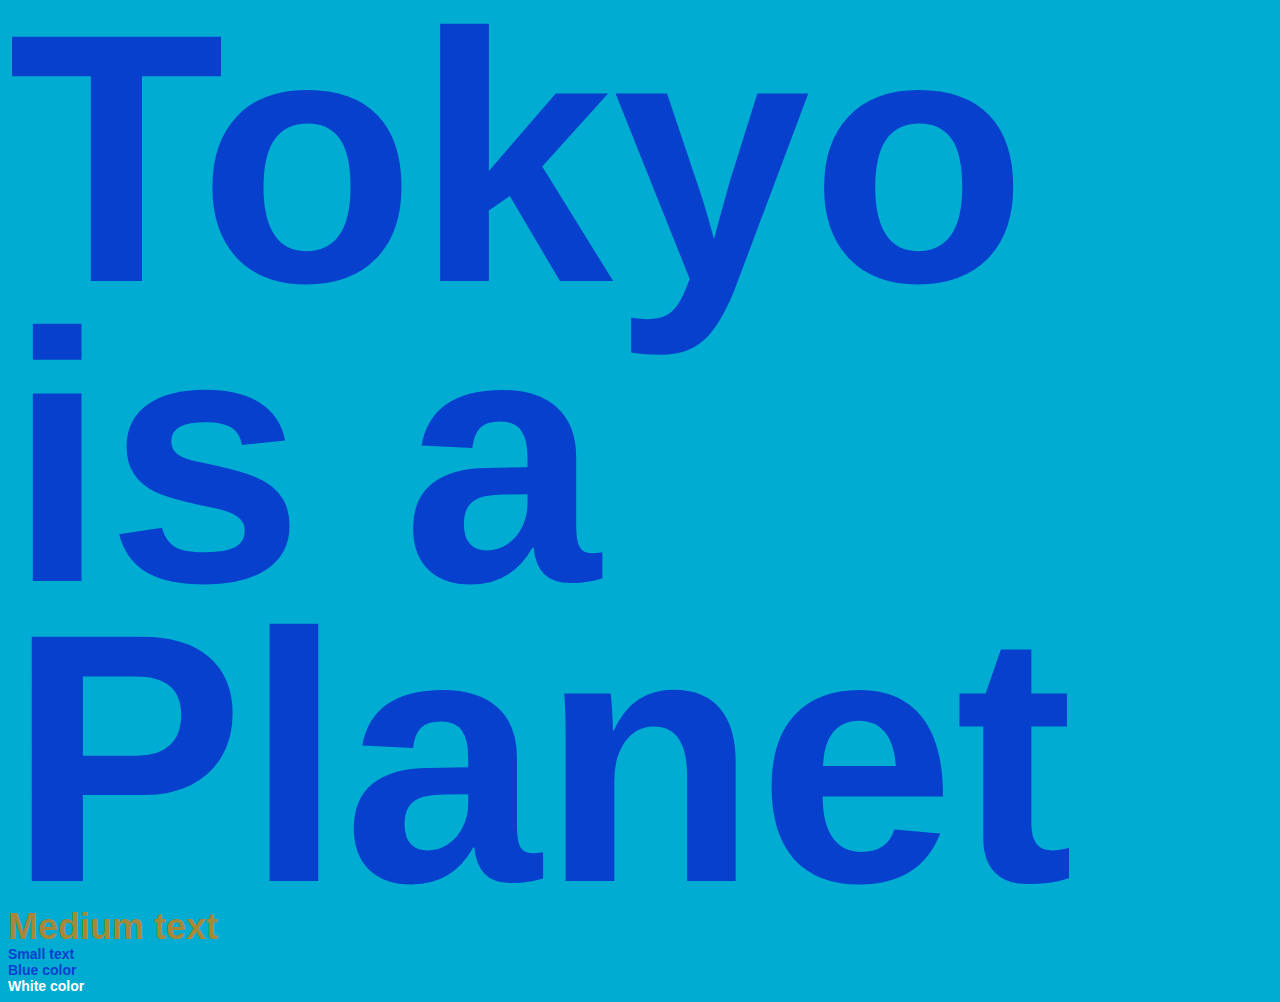
<file: index.html>
<!DOCTYPE html>
<html lang="en">
<head>
    <meta charset="UTF-8">
    <meta name="viewport" content="width=device-width, initial-scale=1.0">
    <title>Uriah Gray's Homepage</title>
    <link rel="stylesheet" href="style.css">
</head>
<body>
   
    <div class="largetext">Tokyo is a Planet</div>
    <div class="mediumtext textgold">Medium text</div>
    <div class="smalltext">Small text</div>
    <div class="textblue">Blue color</div>
    <div class="textwhite">White color</div>
    
</body>
</html>
</file>
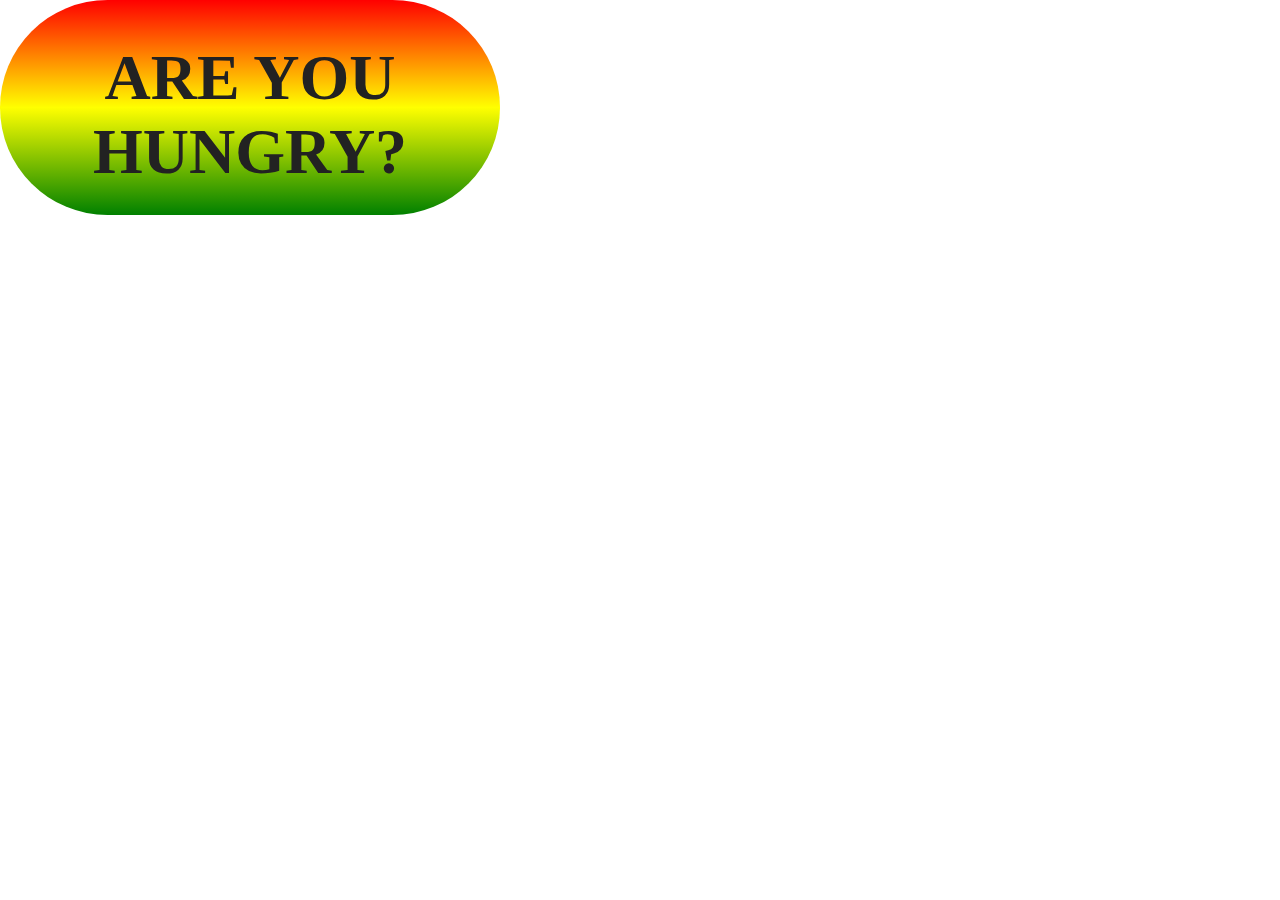
<file: aframe/index.html>
<html>
  <head>
    <meta charset="utf-8">
    <meta name="viewport" content="initial-scale=1.0,user-scalable=no,maximum-scale=1,width=device-width">
    <title>A-Frame HTML Shader - Basic</title>
    <script src="https://aframe.io/releases/0.5.0/aframe.min.js"></script>
    <script src="js/aframe-html-shader.min.js"></script>
    <style>
      #planeHTML {
        z-index: -1;
      }
    </style>
  </head>
  <body>
    <a-scene>
     
      <a-plane material="shader: html; target: #planeHTML; ratio: height; transparent: true; side: double" position="0 2 -6"></a-plane>
      <a-marker-camera preset='hiro'></a-marker-camera>
  
    </a-scene>

    <!-- HTML to render as a material. -->
    <div style="width: 100%; height: 100%; position: fixed; left: 0; top: 0; z-index: -1; overflow: hidden">
      <div id="planeHTML" style="background: linear-gradient(red, yellow, green); width: 500px; height: 200px; font-size: 64px; padding-top: 15px; color: #222; font-weight: 600; display: flex; align-items: center; text-align: center; border-radius: 200px">
        <p style="border: 1px #FFF">ARE YOU HUNGRY?</p>
      </div>
    </div>
  </body>
</html>
</file>
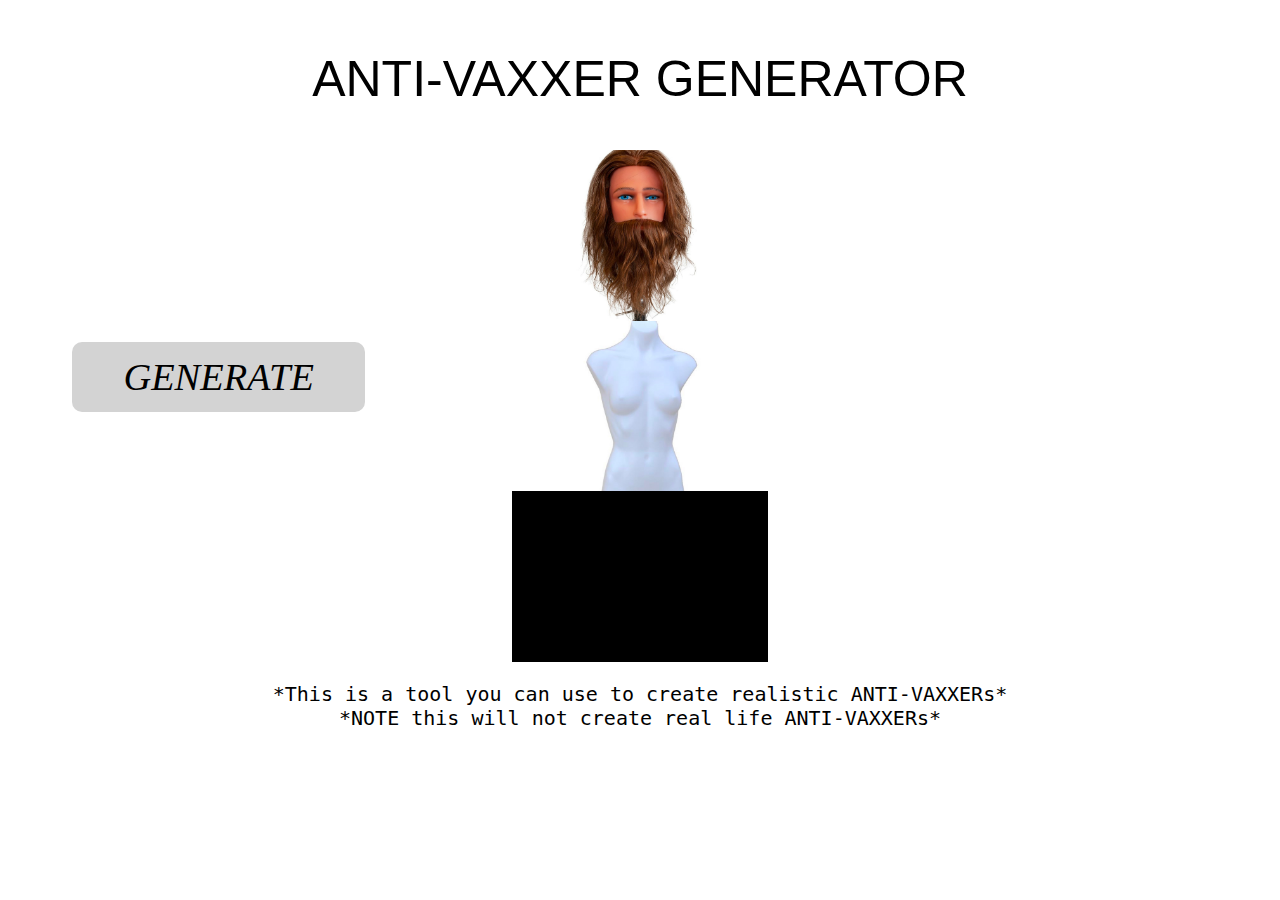
<file: ANTI-VAXXER GENERATOR/index.html>
<html>
    <head>
        <title>AVG </title>
       <link rel="stylesheet" href="style.css">
       <script src="jquery-3.6.0.js"></script>
       <script src="main.js"></script>
    </head>

    <body>
        <div class="col w1-1 header">
                ANTI-VAXXER GENERATOR
        </div> 

        <div class="sections">

            <div class="interactive w1-3">
                <div class="button">
                    GENERATE
                </div>
            </div>

            <div class="interactive w1-3">
                <div class="poster">
                    <div class="container">
                       <div class="col w1-1 update head">
                       </div>
                       <div class="col w1-1 update torso">
                       </div>
                       <div class="col w1-1 update legs">
                       </div>
                   </div>
                </div> 
            </div>

            <div class="interactive w1-3"></div>

        </div>

    <div class="sub">
        *This is a tool you can use to create realistic ANTI-VAXXERs* <br>
        *NOTE this will not create real life ANTI-VAXXERs*
    </div> 
    
    </body>
</html>
</file>
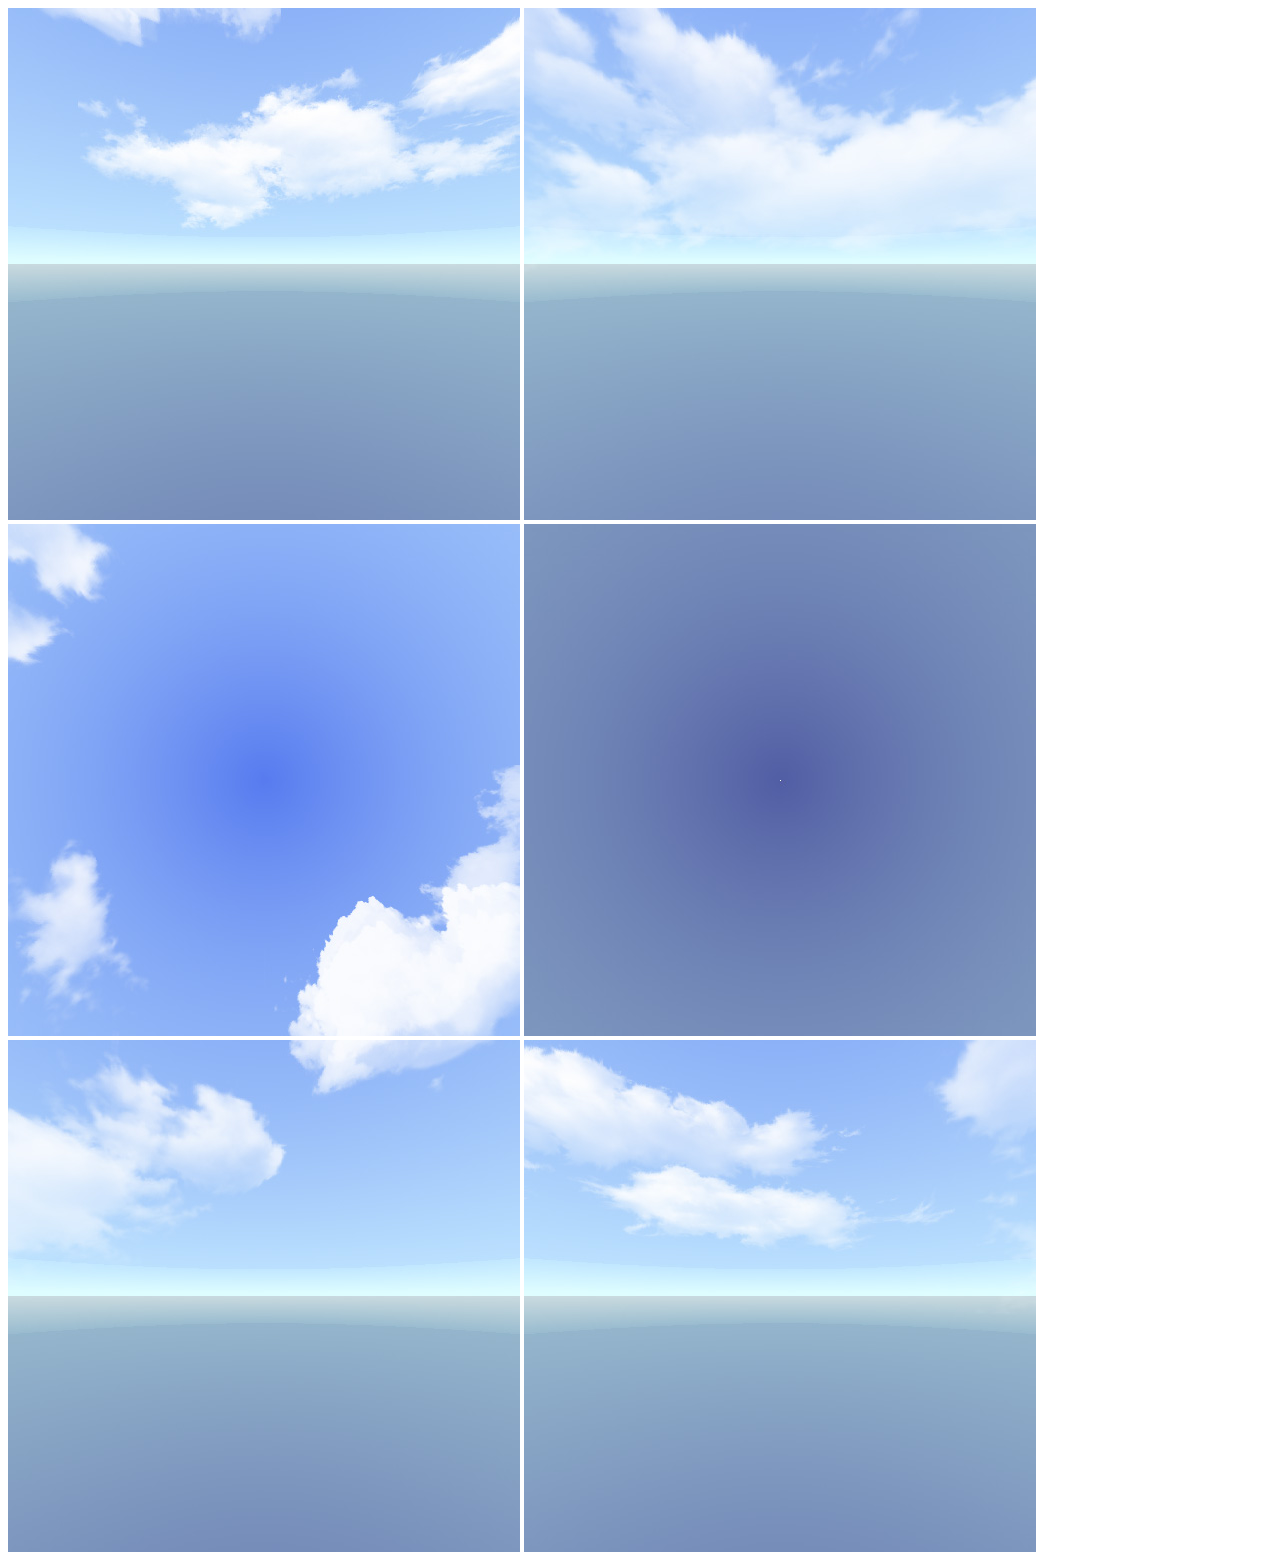
<file: ar-template-3single-markers/index.html>
<!DOCTYPE html>
<html>
  <script src="https://aframe.io/releases/1.0.4/aframe.min.js"></script>
  <script src="aframe-ar.js"></script>
  <body>
    <a-scene embedded arjs environment="#env" vr-mode-ui="enabled: false">
      <a-assets>
        <a-cubemap id="env">
          <img src="Daylight-Box_Right.jpg">
          <img src="Daylight-Box_Left.jpg">
          <img src="Daylight-Box_Top.jpg">
          <img src="Daylight-Box_Bottom.jpg">
          <img src="Daylight-Box_Front.jpg">
          <img src="Daylight-Box_Back.jpg">
        </a-cubemap>
      </a-assets>

      <a-light type="ambient" color="#888"></a-light>
      <a-light type="point" intensity="0.3" position="2 4 4"></a-light>

      <!-- DONT EDIT ABOVE
                o   o
                 )-(
                (O O)
                 \=/
                .-"-.
               //\ /\\
             _// / \ \\_
            =./ {,-.} \.=
                || ||
                || ||    
              __|| ||__  
             `---" "---'   
           EDIT FROM HERE ON          
      -->

      <!-- This is the marker, inside the <marker> 
           the objects that will appear at that position -->

      <!-- You can create your own markers here. ONLY USE JPEGS not PNG!
      https://jeromeetienne.github.io/AR.js/three.js/examples/marker-training/examples/generator.html
     -->

     <!-- !!! MARKER 1 !!! -->

      <a-marker type='pattern' url='pattern-marker4562.patt' smooth="true">

        <!-- This is the object <a-object> 
          Edit size, position, texture and animation here -->

        <a-sphere
        radius="0.8"
        position= "0 0.5 0"
        src="sky.jpeg"
        env-map="#env"
        metalness="0.9"
        roughness="0.1"                  
        animation="
         property: rotation; 
         from: 0 0 0; 
         to: 0 360 0; 
         easing: linear; 
         dur: 10000; 
         loop:true"
          >                  
        </a-sphere>


      </a-marker>
      
      <!-- !!! MARKER 2 !!! -->

      <a-marker type='pattern' url='pattern-marker-circle.patt' smooth="true">

        <!-- This is the object <a-object> 
          Edit size, position, texture and animation here -->

        <a-box 
        width="2.1"
        height="3.45"
        depth="0.3"
        position="0 0.5 0" 
        rotation="0 45 0"               
        src="sky.jpeg"
        transparent="true"
        alphaTest= "0.5"
        env-map="#env"
        metalness="1.0"
        roughness="0.0"                  
        animation="
        property: rotation; 
        from: 0 45 0; 
        to: 0 360 0; 
        easing: linear; 
        dur: 1000; 
        loop:true"               
        >                 
        </a-box>


      </a-marker>   
         
      <!-- !!! MARKER 3 !!! -->           

      <a-marker type='pattern' url='pattern-marker7543.patt' smooth="true">

      <!-- This is the object <a-object> 
        Edit size, position, texture and animation here -->

        <a-box 
        width="2.1"
        height="3.45"
        depth="0.3"
        position="0 0.5 0" 
        rotation="0 45 0"               
        src="sky.jpeg"
        transparent="true"
        alphaTest= "0.5"
        env-map="#env"
        metalness="1.0"
        roughness="0.0"                  
        animation="
        property: rotation; 
        from: 0 45 0; 
        to: 0 360 0; 
        easing: linear; 
        dur: 1000; 
        loop:true"               
        >                 
        </a-box>

      </a-marker>       

     


      <a-entity camera></a-entity>
    </a-scene>

  </body>
</html>
</file>
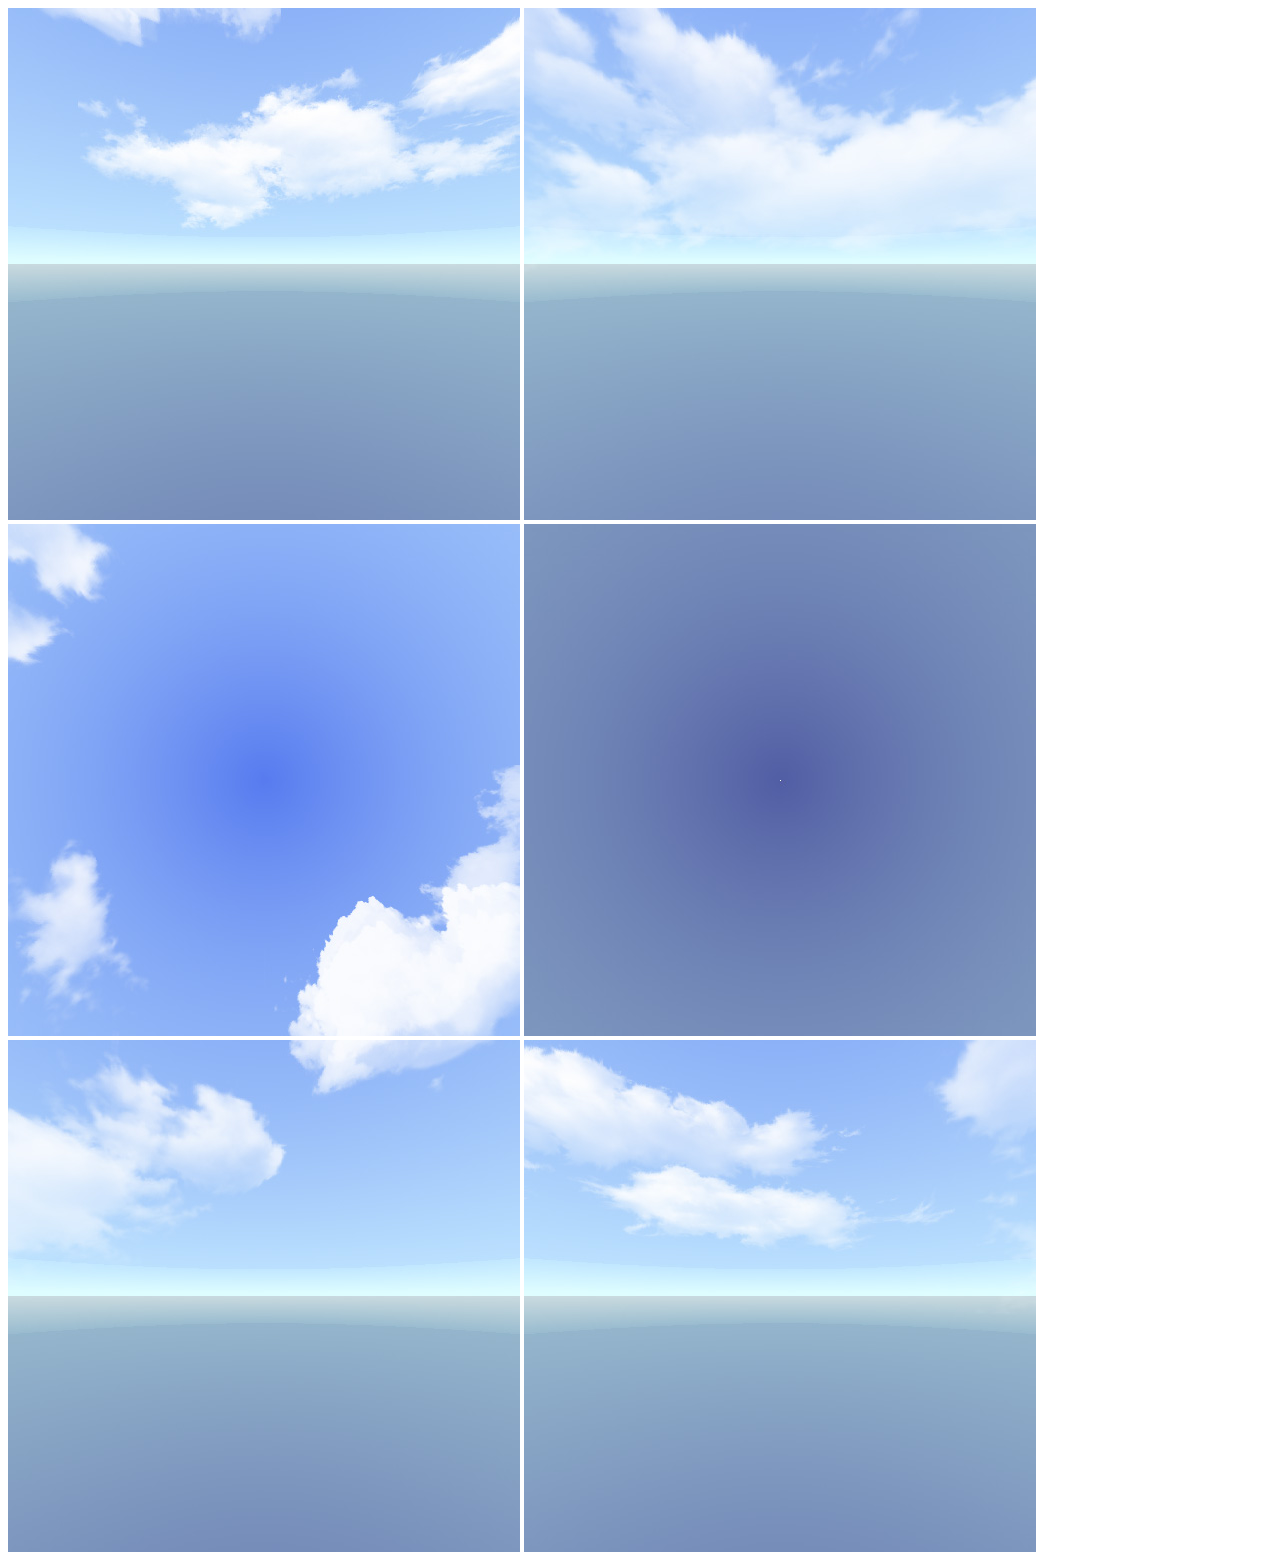
<file: ar-template-multi-planes/index.html>
<!DOCTYPE html>
<html>
  <script src="https://aframe.io/releases/1.0.4/aframe.min.js"></script>
  <script src="aframe-ar.js"></script>
  <body>
    <a-scene embedded arjs environment="#env" vr-mode-ui="enabled: false">
      <a-assets>
        <a-cubemap id="env">
          <img src="Daylight-Box_Right.jpg">
          <img src="Daylight-Box_Left.jpg">
          <img src="Daylight-Box_Top.jpg">
          <img src="Daylight-Box_Bottom.jpg">
          <img src="Daylight-Box_Front.jpg">
          <img src="Daylight-Box_Back.jpg">
        </a-cubemap>
      </a-assets>

      <a-light type="ambient" color="#888"></a-light>
      <a-light type="point" intensity="0.3" position="2 4 4"></a-light>

      <!-- DONT EDIT ABOVE
                o   o
                 )-(
                (O O)
                 \=/
                .-"-.
               //\ /\\
             _// / \ \\_
            =./ {,-.} \.=
                || ||
                || ||    
              __|| ||__  
             `---" "---'   
           EDIT FROM HERE ON          
      -->

      <!-- This is the marker, inside the <marker> 
           the objects that will appear at that position -->

      <!-- You can create your own markers here. ONLY USE JPEGS not PNG!
      https://jeromeetienne.github.io/AR.js/three.js/examples/marker-training/examples/generator.html
     -->

     <!-- !!! Only 1 Marker but lots of assets inside it !!! -->

      <a-marker type='pattern' url='pattern-marker4562.patt' smooth="true">

        <!-- This is the object <a-object> 
          Edit size, position, texture and animation here -->

        <a-box
        width="3"
        height="1.5"
        depth="0.2"
        position="2 0.2 0" 
        rotation="65 10 0"               
        src="sky.png"
        transparent="true"
        alphaTest= "0.5"            
        env-map="#env"
        metalness="1.0"
        roughness="0.0"          
        >
        </a-box>

        <a-box
        width="1.5"
        height="3"
        depth="0.2"
        position="-2 0.2 0" 
        rotation="65 10 0"               
        src="sky.png"
        transparent="true"
        alphaTest= "0.5"            
        env-map="#env"
        metalness="1.0"
        roughness="0.0"          
        >
        </a-box>

        <a-box
        width="3"
        height="1.5"
        depth="2"
        position="1.5 0.2 0" 
        rotation="65 10 0"               
        src="sky.png"
        transparent="true"
        alphaTest= "0.5"            
        env-map="#env"
        metalness="1.0"
        roughness="0.0"          
        >
        </a-box>        


        <a-sphere
        radius="1.2"
        position= "2 0 2"
        src="sky.png"
        env-map="#env"
        metalness="0.9"
        roughness="0.1"                  
        animation="
        property: rotation; 
        from: 0 0 0; 
        to: 0 360 0; 
        easing: linear; 
        dur: 10000; 
        loop:true"
        >                  
        </a-sphere>        

        <!-- !!! Do not remove Marker 1 !!! -->
      </a-marker>    

     


      <a-entity camera></a-entity>
    </a-scene>

  </body>
</html>
</file>
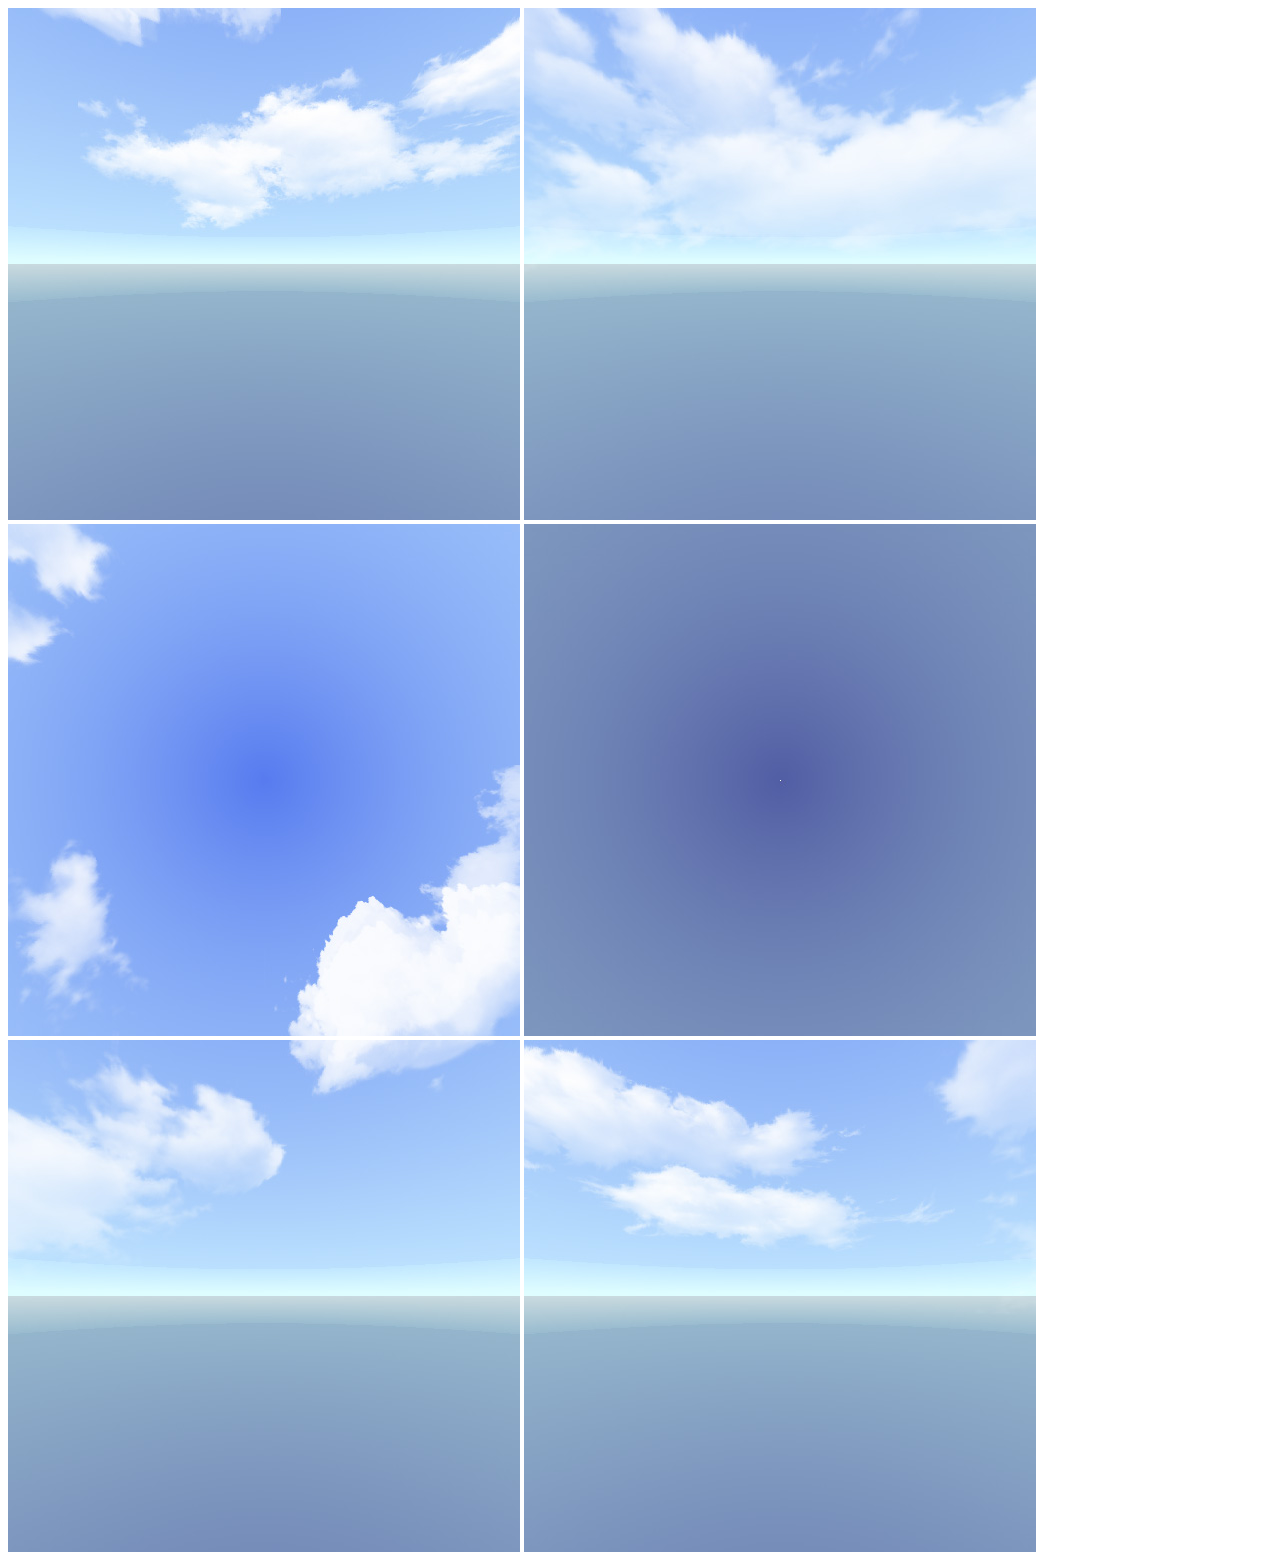
<file: ar-template-multi/index.html>
<!DOCTYPE html>
<html>
  <script src="https://aframe.io/releases/1.0.4/aframe.min.js"></script>
  <script src="aframe-ar.js"></script>
  <body>
    <a-scene embedded arjs environment="#env" vr-mode-ui="enabled: false">
      <a-assets>
        <a-cubemap id="env">
          <img src="Daylight-Box_Right.jpg">
          <img src="Daylight-Box_Left.jpg">
          <img src="Daylight-Box_Top.jpg">
          <img src="Daylight-Box_Bottom.jpg">
          <img src="Daylight-Box_Front.jpg">
          <img src="Daylight-Box_Back.jpg">
        </a-cubemap>
      </a-assets>

      <a-light type="ambient" color="#888"></a-light>
      <a-light type="point" intensity="0.3" position="2 4 4"></a-light>

      <!-- DONT EDIT ABOVE
                o   o
                 )-(
                (O O)
                 \=/
                .-"-.
               //\ /\\
             _// / \ \\_
            =./ {,-.} \.=
                || ||
                || ||    
              __|| ||__  
             `---" "---'   
           EDIT FROM HERE ON          
      -->

      <!-- This is the marker, inside the <marker> 
           the objects that will appear at that position -->

      <!-- You can create your own markers here. ONLY USE JPEGS not PNG!
      https://jeromeetienne.github.io/AR.js/three.js/examples/marker-training/examples/generator.html
     -->

     <!-- !!! Only 1 Marker but lots of assets inside it !!! -->

      <a-marker type='pattern' url='pattern-marker4562.patt' smooth="true">

        <!-- This is the object <a-object> 
          Edit size, position, texture and animation here -->

        <a-box 
        width="2.1"
        height="3.45"
        depth="0.1"
        position="0 0 0" 
        rotation="0 45 0"               
        src="sky.png"
        transparent="true"
        alphaTest= "0.5"
        env-map="#env"
        metalness="1.0"
        roughness="0.0"                  
        animation="
        property: rotation; 
        from: 0 0 0; 
        to: 0 360 0; 
        easing: linear; 
        dur: 10000; 
        loop:true"               
        >                 
        </a-box>

        <a-box 
        width="2.1"
        height="3.45"
        depth="0.1"
        position="2 0 -4" 
        rotation="0 45 0"               
        src="sky.png"
        transparent="true"
        alphaTest= "0.5"
        env-map="#env"
        metalness="1.0"
        roughness="0.0"                  
        animation="
        property: rotation; 
        from: 0 0 0; 
        to: 0 360 0; 
        easing: linear; 
        dur: 5000; 
        loop:true"               
        >                 
        </a-box>

        <a-box 
        width="2.1"
        height="3.45"
        depth="0.1"
        position="-2 0 2" 
        rotation="0 45 0"               
        src="sky.png"
        transparent="true"
        alphaTest= "0.5"
        env-map="#env"
        metalness="1.0"
        roughness="0.0"                  
        animation="
        property: rotation; 
        from: 0 0 0; 
        to: 0 360 0; 
        easing: linear; 
        dur: 5000; 
        loop:true"               
        >                 
        </a-box>

        <a-sphere
        radius="1.2"
        position= "2 0 2"
        src="sky.png"
        env-map="#env"
        metalness="0.9"
        roughness="0.1"                  
        animation="
        property: rotation; 
        from: 0 0 0; 
        to: 0 360 0; 
        easing: linear; 
        dur: 10000; 
        loop:true"
        >                  
        </a-sphere>        

        <!-- !!! Do not remove Marker 1 !!! -->
      </a-marker>    

     


      <a-entity camera></a-entity>
    </a-scene>

  </body>
</html>
</file>
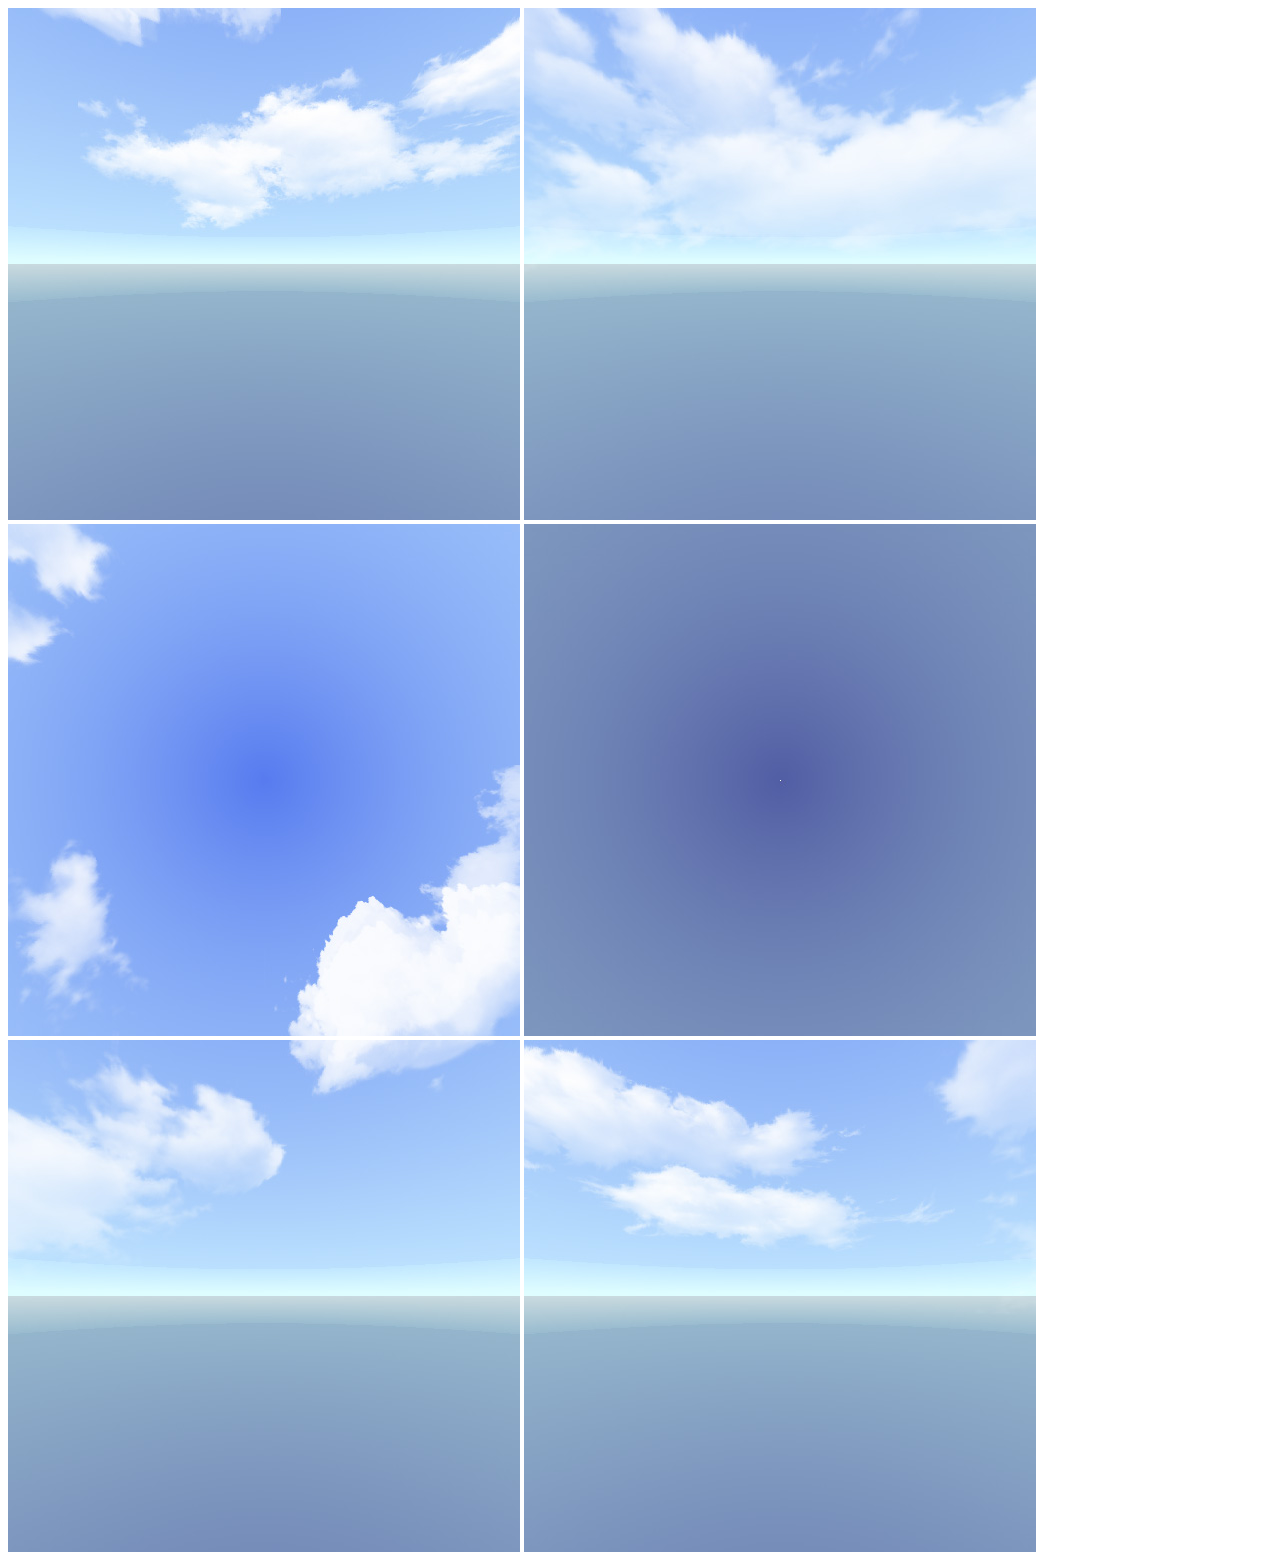
<file: ar-template-single-plane/index.html>
<!DOCTYPE html>
<html>
  <script src="https://aframe.io/releases/1.0.4/aframe.min.js"></script>
  <script src="aframe-ar.js"></script>
  <body>
    <a-scene embedded arjs environment="#env" vr-mode-ui="enabled: false">
      <a-assets>
        <a-cubemap id="env">
          <img src="Daylight-Box_Right.jpg">
          <img src="Daylight-Box_Left.jpg">
          <img src="Daylight-Box_Top.jpg">
          <img src="Daylight-Box_Bottom.jpg">
          <img src="Daylight-Box_Front.jpg">
          <img src="Daylight-Box_Back.jpg">
        </a-cubemap>
      </a-assets>

      <a-light type="ambient" color="#888"></a-light>
      <a-light type="point" intensity="0.3" position="2 4 4"></a-light>

      <!-- DONT EDIT ABOVE
                o   o
                 )-(
                (O O)
                 \=/
                .-"-.
               //\ /\\
             _// / \ \\_
            =./ {,-.} \.=
                || ||
                || ||    
              __|| ||__  
             `---" "---'   
           EDIT FROM HERE ON          
      -->

      <!-- This is the marker, inside the <marker> 
           the objects that will appear at that position -->

      <!-- You can create your own markers here. ONLY USE JPEGS not PNG!
      https://jeromeetienne.github.io/AR.js/three.js/examples/marker-training/examples/generator.html
     -->

     <!-- !!! Only 1 Marker but lots of assets inside it !!! -->

      <a-marker type='pattern' url='pattern-marker4562.patt' smooth="true">

        <!-- This is the object <a-object> 
          Edit size, position, texture and animation here -->

          <a-marker type='pattern' url='pattern-marker4562.patt' smooth="true">

            <a-box
            width="7"
            height="5.5"
            depth="0.4"
            position="0 0.2 0" 
            rotation="65 10 0"               
            src="numbers.png"
            transparent="true"
            alphaTest= "0.5"            
            env-map="#env"
            metalness="1.0"
            roughness="0.0"          
            >
            </a-box>
    
          </a-marker>          

        <!-- !!! Do not remove Marker 1 !!! -->
      </a-marker>    

     


      <a-entity camera></a-entity>
    </a-scene>

  </body>
</html>
</file>
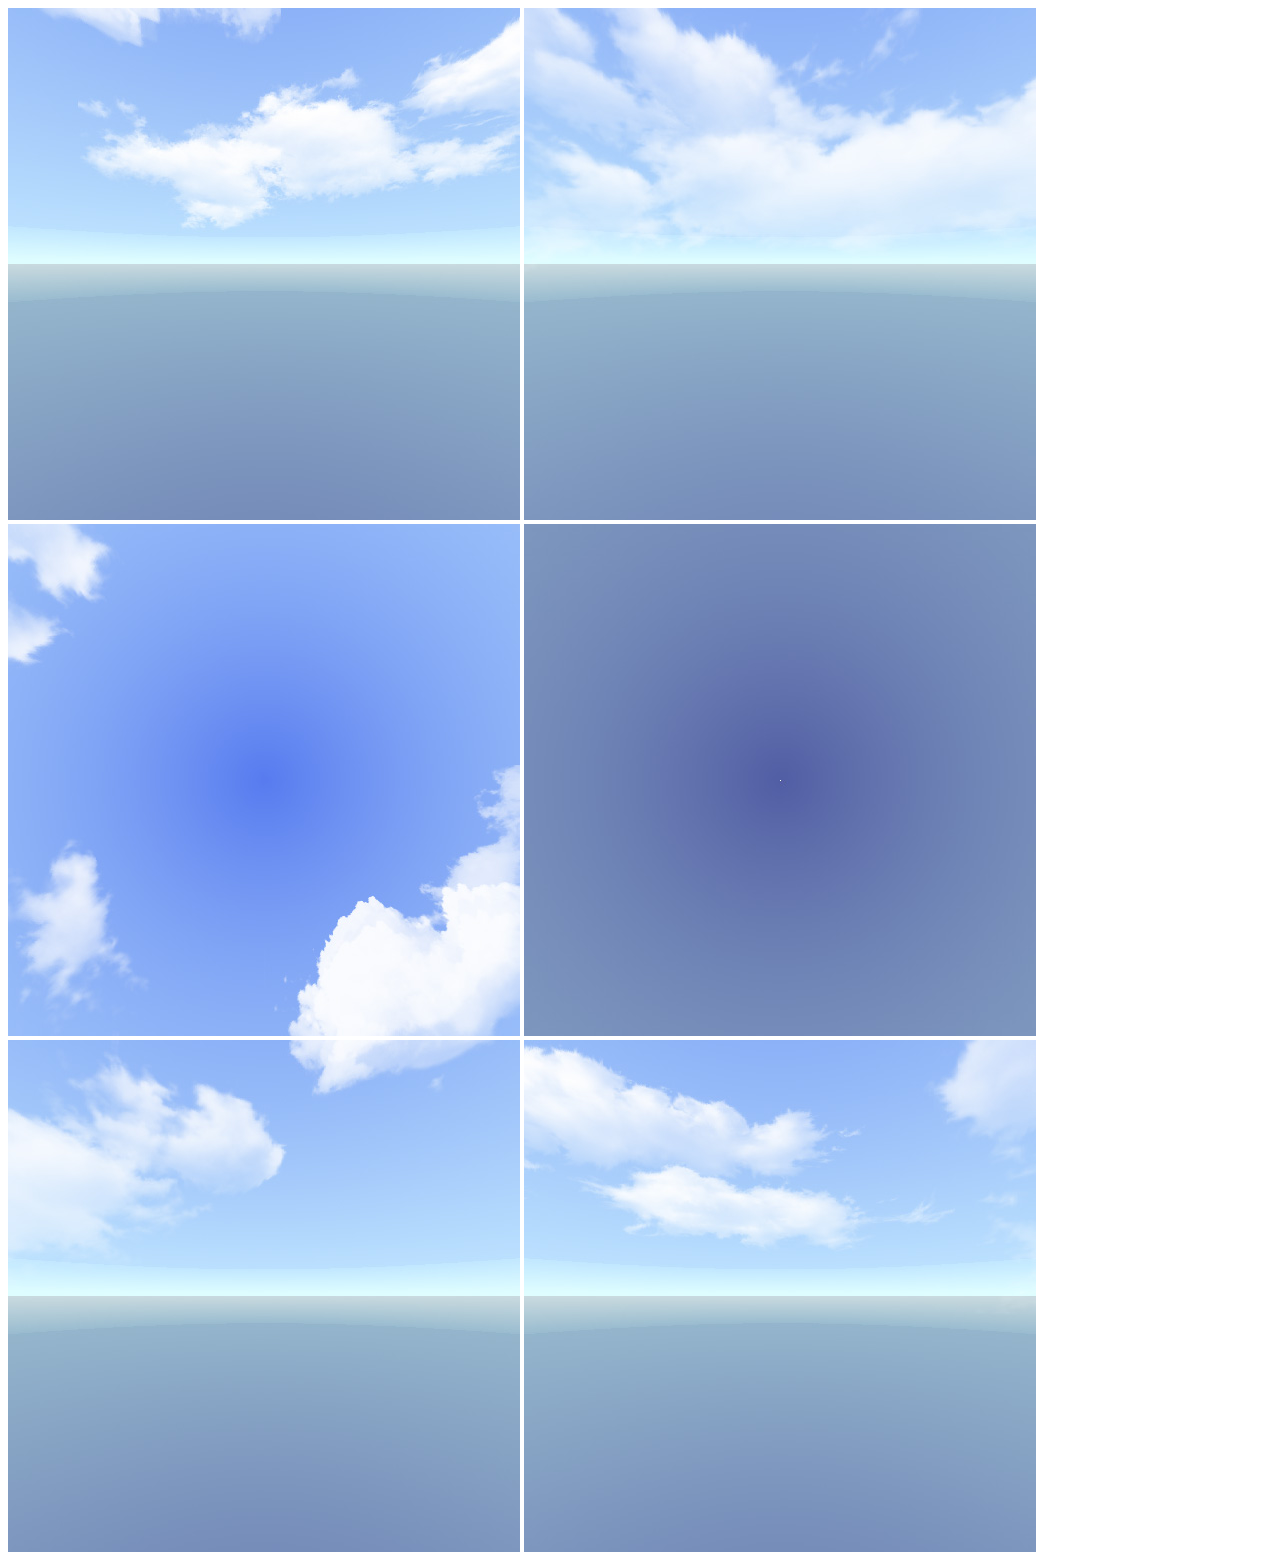
<file: ar-template-single/index.html>
<!DOCTYPE html>
<html>
  <script src="https://aframe.io/releases/1.0.4/aframe.min.js"></script>
  <script src="aframe-ar.js"></script>
  <body>
    <a-scene embedded arjs environment="#env" vr-mode-ui="enabled: false">
      <a-assets>
        <a-cubemap id="env">
          <img src="Daylight-Box_Right.jpg">
          <img src="Daylight-Box_Left.jpg">
          <img src="Daylight-Box_Top.jpg">
          <img src="Daylight-Box_Bottom.jpg">
          <img src="Daylight-Box_Front.jpg">
          <img src="Daylight-Box_Back.jpg">
        </a-cubemap>
      </a-assets>

      <a-light type="ambient" color="#888"></a-light>
      <a-light type="point" intensity="0.3" position="2 4 4"></a-light>

      <!-- DONT EDIT ABOVE
                o   o
                 )-(
                (O O)
                 \=/
                .-"-.
               //\ /\\
             _// / \ \\_
            =./ {,-.} \.=
                || ||
                || ||    
              __|| ||__  
             `---" "---'   
           EDIT FROM HERE ON          
      -->

      <!-- This is the marker, inside the <marker> 
           the objects that will appear at that position -->

      <!-- You can create your own markers here. ONLY USE JPEGS not PNG!
      https://jeromeetienne.github.io/AR.js/three.js/examples/marker-training/examples/generator.html
     -->

     <!-- !!! MARKER 1 !!! -->

      <a-marker type='pattern' url='pattern-marker4562.patt' smooth="true">

        <!-- This is the object <a-object> 
          Edit size, position, texture and animation here -->

        <a-sphere
        radius="0.8"
        position= "0 0.5 0"
        src="sky.jpeg"
        env-map="#env"
        metalness="0.9"
        roughness="0.1"                  
        animation="
         property: rotation; 
         from: 0 0 0; 
         to: 0 360 0; 
         easing: linear; 
         dur: 10000; 
         loop:true"
          >                  
        </a-sphere>

        <!-- !!! END MARKER 1 !!! -->
      </a-marker>
      
      

     


      <a-entity camera></a-entity>
    </a-scene>

  </body>
</html>
</file>
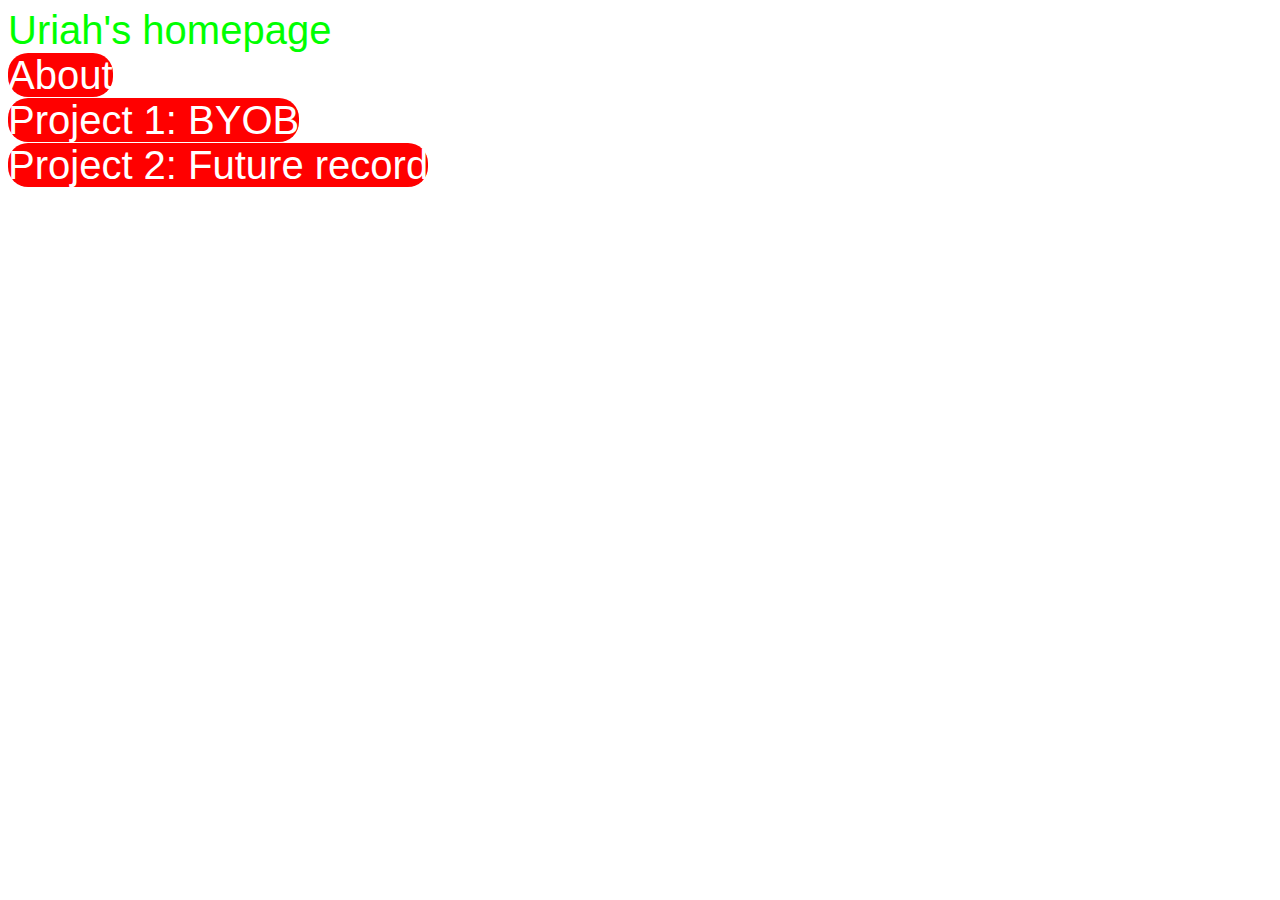
<file: archive/index.html>
<html>
    <head>
        <title>Uriah's homepage</title>
        <style>
            body {
    background-color:white;
    font-size:40px;
    color:lime;
    font-family:arial;
}

h1 {
    font-weight:normal;
    font-size:200px;
    font-style:italic;
    text-align:center;
}
h1:hover {
    color:lime;
}
a {
    color:white;
    text-decoration:none;
    background-color:red;
    border-radius:20px;
}
a:hover {
    color:burlywood;
}

div.scan {
    min-width:100%;
    max-width: 100px;
    background-color:lime;
    color:black;
    margin-left:auto;
    margin-right:auto;
} 

div.scan img {
    width: 100%;
}
        </style>
    </head>
    <body>
        Uriah's homepage <br>
        <a href="about.html">About</a> <br>
        <a href="">Project 1: BYOB</a> <br>
        <a href="">Project 2: Future record</a> <br>
    </body>
</html>
</file>
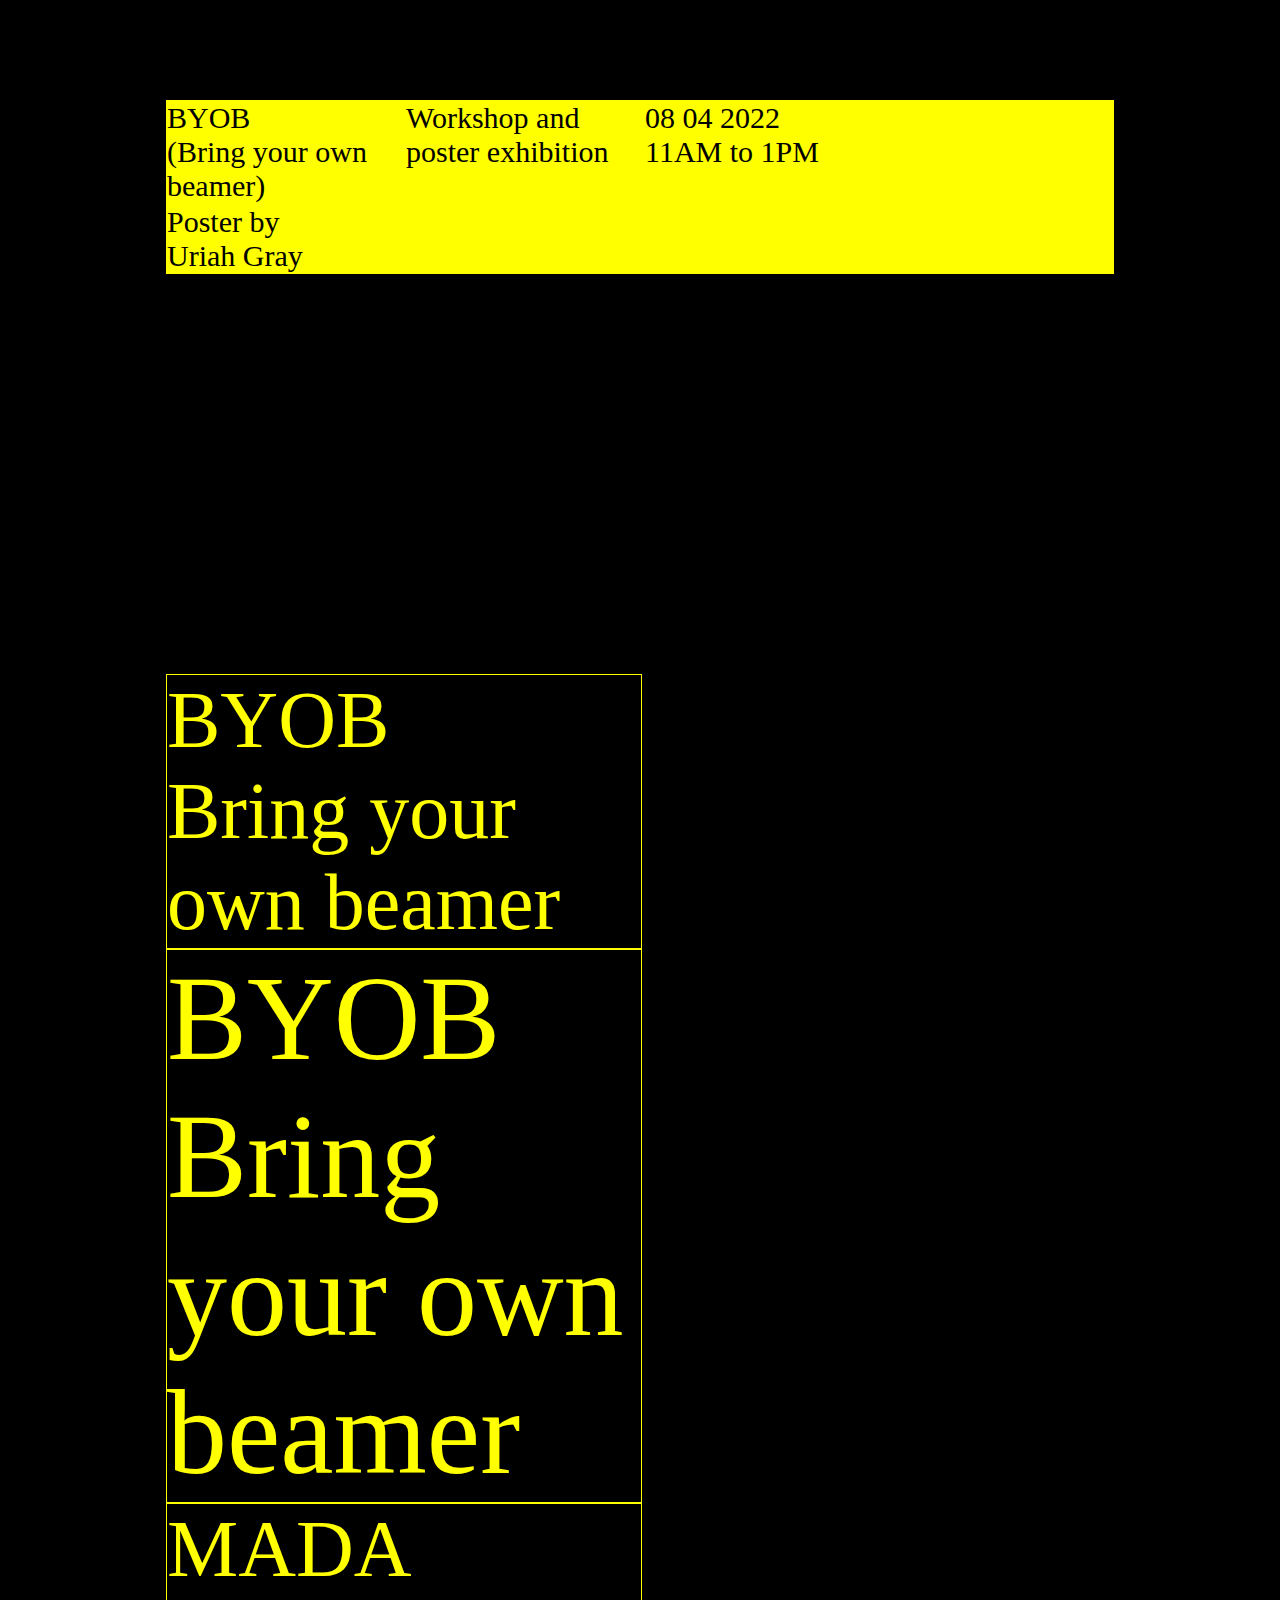
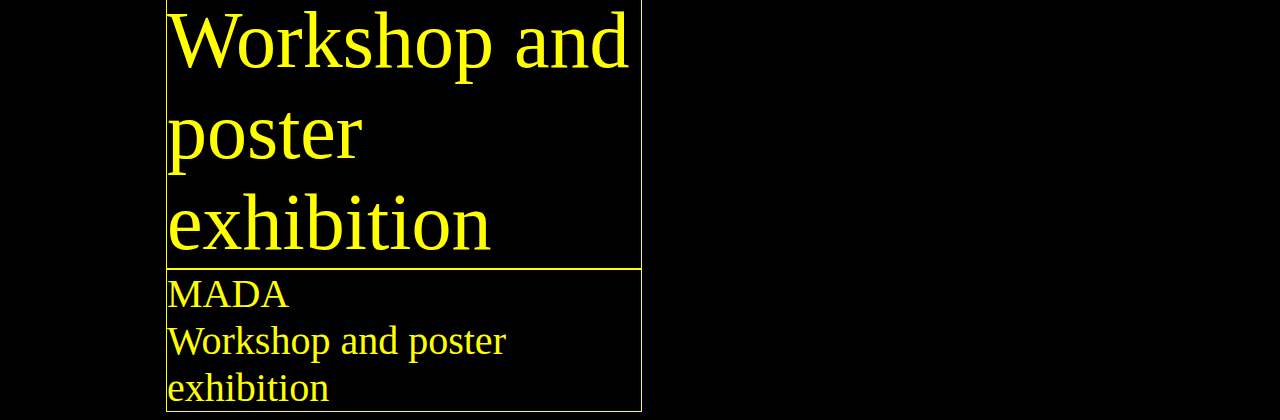
<file: chrome-reader/index.html>
<html>
    <head>
        <title>Poster template</title>
        <link rel="stylesheet" href="style.css">
        <script src="jquery-3.6.0.js"></script>
        <script src="main.js"></script>
    </head>
    <body>
        <div class="poster">
            <div class="container byline">
                <div class="col w1-4">BYOB <br>
                    (Bring your own beamer)
                </div>
                <div class="col w1-4">
                    Workshop and <br> poster exhibition
                </div>
                <div class="col w1-4">
                    08 04 2022 <br>
                    11AM to 1PM
                </div>
                <div class="col w1-4">
                    Poster by <br>
                    Uriah Gray
                </div>
            </div>


            <div class="container headline">
                <div class="col w1-2 text">
                    BYOB <br>
                    Bring your own beamer
                </div>
                <div class="col w1-2 text">
                    BYOB <br>
                    Bring your own beamer
                </div>
                <div class="col w1-2 text">
                    MADA <br>
                    Workshop and poster exhibition
                </div>
                <div class="col w1-2 text">
                    MADA <br>
                    Workshop and poster exhibition
                </div>
            </div>
        </div>
    </body>
</html>
</file>
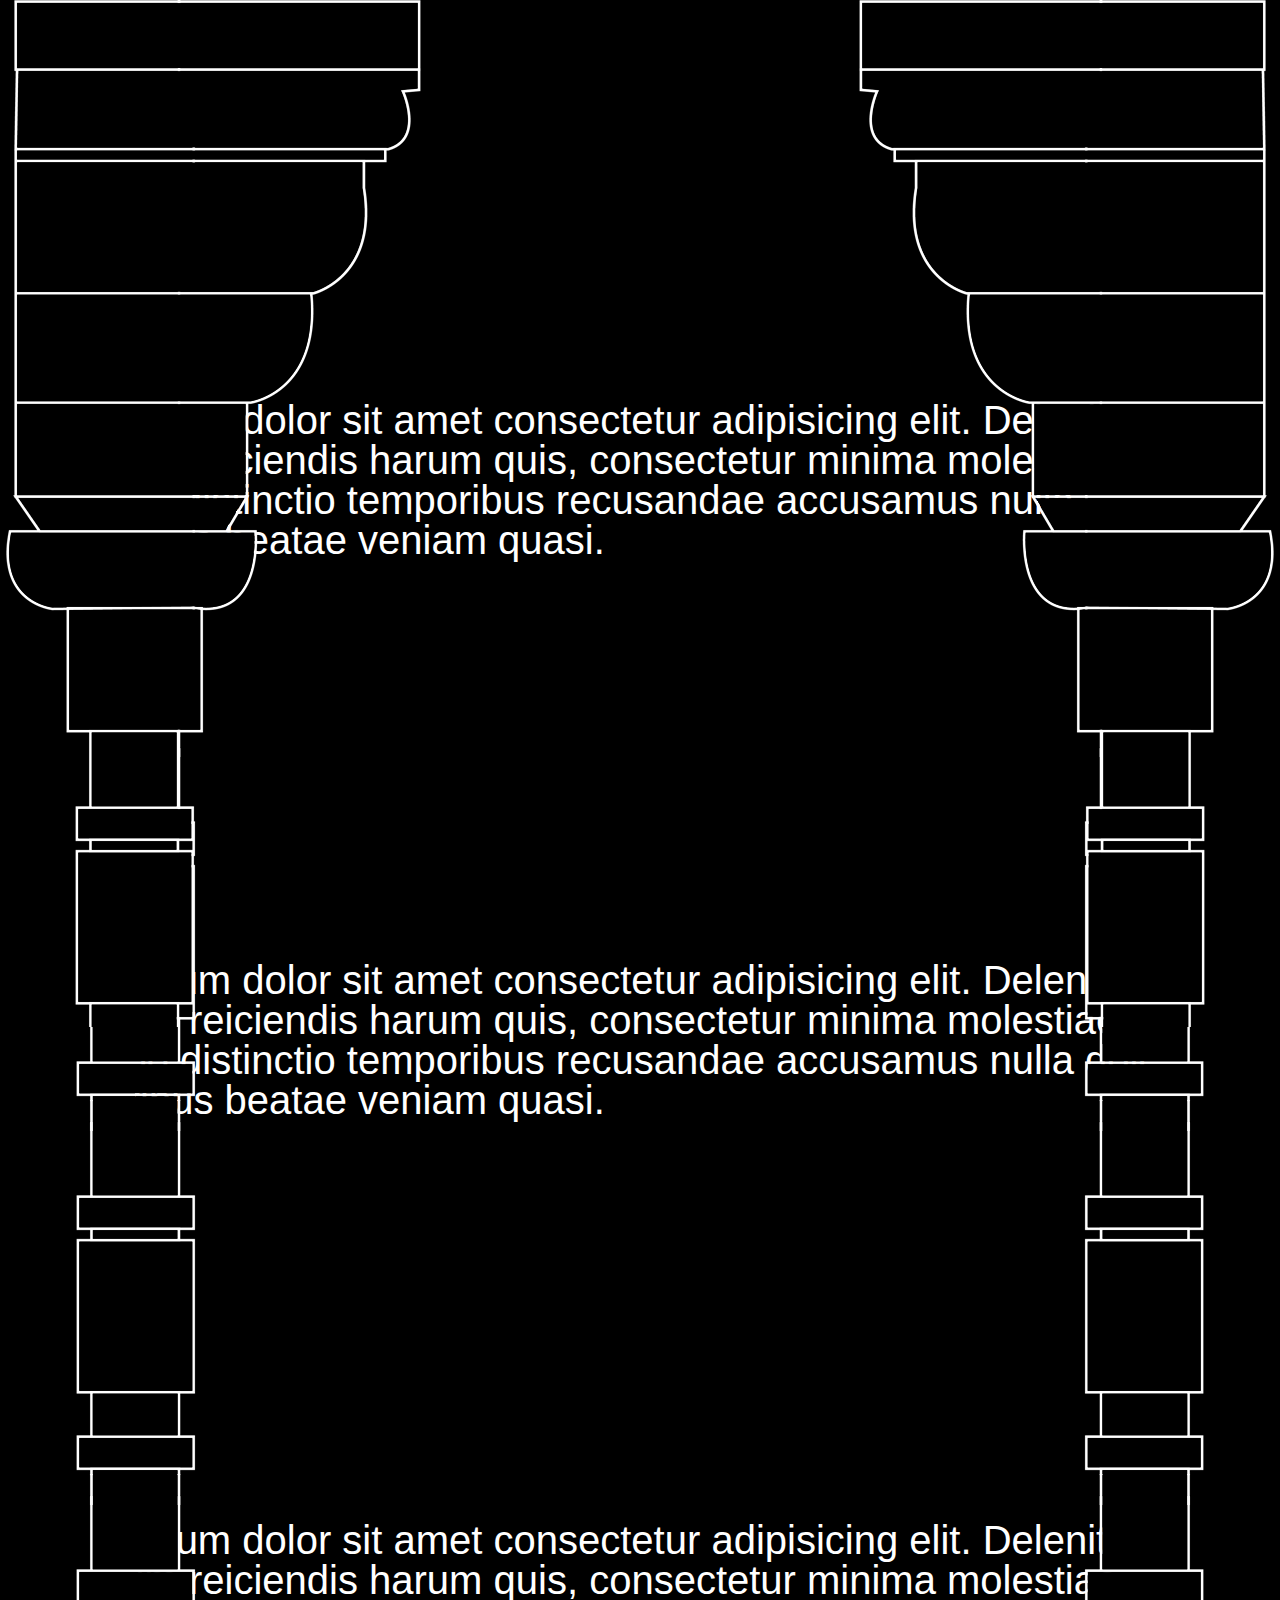
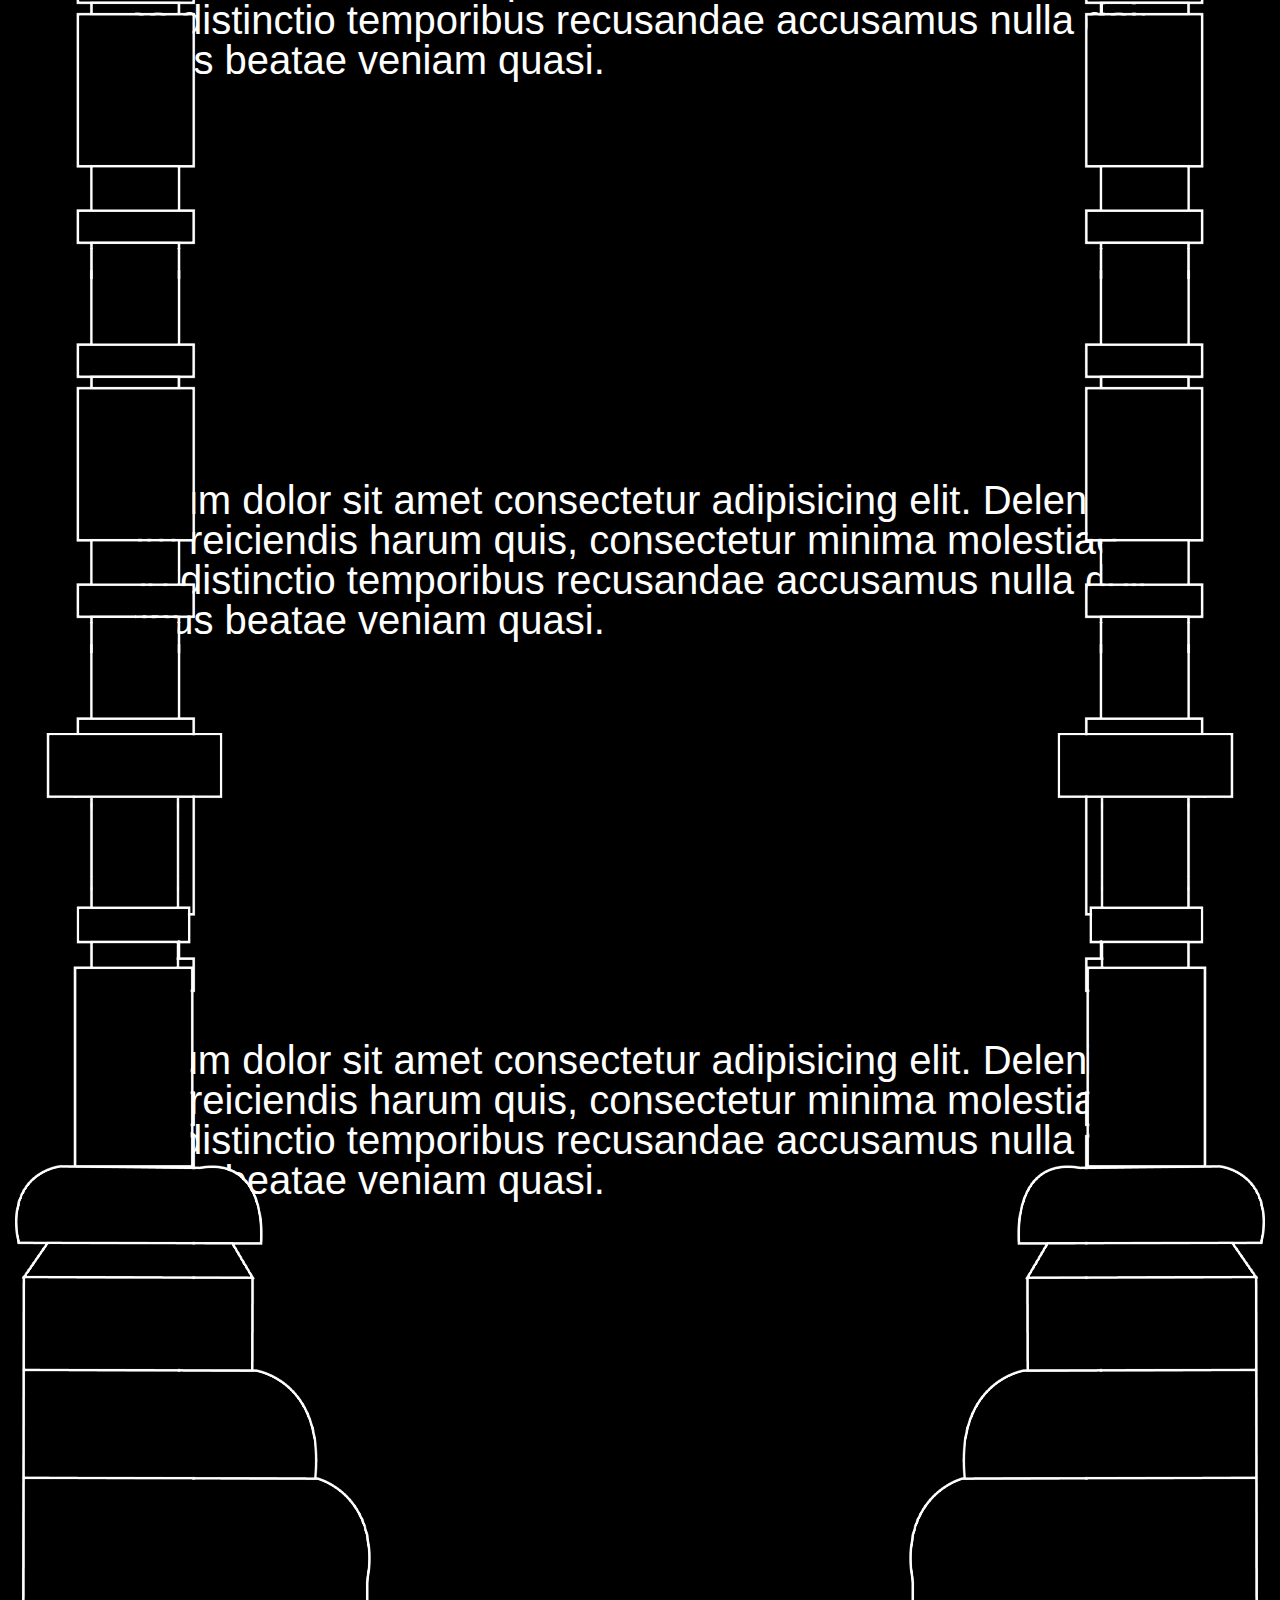
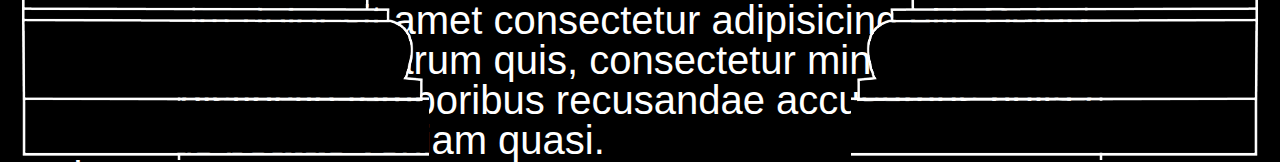
<file: column-background/index.html>
<!DOCTYPE html>
<html lang="en">
<head>
    <meta charset="UTF-8">
    <meta http-equiv="X-UA-Compatible" content="IE=edge">
    <meta name="viewport" content="width=device-width, initial-scale=1.0">
    <title>Column</title>
    <link rel="stylesheet" href="reset.css">
    <link rel="stylesheet" href="style.css">
</head>
<body>
    <div class="main">
        
            <div class="column-topleft"></div>
            <div class="column-topright"></div>
            <div class="column-left"></div>
            <div class="column-right"></div>
            <div class="column-bottomleft"></div>
            <div class="column-bottomright"></div>

        <div class="text">
            Lorem ipsum dolor sit amet consectetur adipisicing elit. Deleniti quidem a nostrum reiciendis harum quis, consectetur minima molestiae explicabo distinctio temporibus recusandae accusamus nulla dolor eum voluptatibus beatae veniam quasi.
        </div>
        <div class="text">
            Lorem ipsum dolor sit amet consectetur adipisicing elit. Deleniti quidem a nostrum reiciendis harum quis, consectetur minima molestiae explicabo distinctio temporibus recusandae accusamus nulla dolor eum voluptatibus beatae veniam quasi.
        </div>
        <div class="text">
            Lorem ipsum dolor sit amet consectetur adipisicing elit. Deleniti quidem a nostrum reiciendis harum quis, consectetur minima molestiae explicabo distinctio temporibus recusandae accusamus nulla dolor eum voluptatibus beatae veniam quasi.
        </div>
        <div class="text">
            Lorem ipsum dolor sit amet consectetur adipisicing elit. Deleniti quidem a nostrum reiciendis harum quis, consectetur minima molestiae explicabo distinctio temporibus recusandae accusamus nulla dolor eum voluptatibus beatae veniam quasi.
        </div> 
        <div class="text">
            Lorem ipsum dolor sit amet consectetur adipisicing elit. Deleniti quidem a nostrum reiciendis harum quis, consectetur minima molestiae explicabo distinctio temporibus recusandae accusamus nulla dolor eum voluptatibus beatae veniam quasi.
        </div> 
        <div class="text">
            Lorem ipsum dolor sit amet consectetur adipisicing elit. Deleniti quidem a nostrum reiciendis harum quis, consectetur minima molestiae explicabo distinctio temporibus recusandae accusamus nulla dolor eum voluptatibus beatae veniam quasi.
        </div>                                        
    </div>
</body>
</html>
</file>
<file: style.css>
body {
    font-size:14px;
    font-family: arial;
    background-color: #00ACD2;
    font-weight: bold;
    color:#0840CE;
}

div.largetext {
    font-size:355px;
    line-height: 300px;
}

div.mediumtext {
    font-size:36px;
    line-height: 38px;
}

div.smalltext {
    font-size:14px;
    line-height: 16px; 
}

div.serif {
    font-family:times;
    font-weight:normal;
}

div.textblue {
    color:#0840CE;
}

div.textwhite {
    color:#ffffff;
}

div.textgold {
    color:#A78838;
}

div.bgblue {
    background-color: #0840CE;
}

div.bggold {
    background-color: #A78838;
}
</file>
<file: ANTI-VAXXER GENERATOR/style.css>
/* *{
    outline: 1px solid cyan;
} */

/* third widths */

div.w1-3{
    width: 33.333%;
}

div.w2-3{
    width: 66.666%;
}

/* half widths */

div.w1-2{
    width:50%
}

/* quater widths */

div.w1-4{
    width: 25%;
}

div.w3-4{
    width: 75%;
}

/* full widths */

div.w1-1{
    width: 100%;
}

body{
    background-color:rgb(255, 255, 255); 
}

div.sections{
    background-color: white;
    display: flex;
    flex-wrap: wrap;
}

div.poster{
    background-color: rgb(0, 0, 0);
    height: 40vw;
    margin-left: auto;
    margin-right: auto;
    width: 20vw;
}

div.container{
    display: flex;
    flex-wrap: wrap;
}

div.col{
    overflow: hidden;
}

div.update{
    transition:0.5s; 
    height: 13.333vw;
}

div.header{
    font-size: 50px;
    height: 100px;
    margin-top: 50px;
    font-family: 'Franklin Gothic Medium', 'Arial Narrow', Arial, sans-serif;
    text-transform: uppercase;
    text-align: center;
    color: rgb(0, 0, 0);
}

DIV.SUB{
    font-size: 20px;
    margin-top: 20px;
    font-family: monospace;
    text-align: center;
    color: black;
}

div.interactive{
    background-color: white;
}


div.button {
    font-size: 3vw;
    text-align: center;
    margin-top: 15vw;
    margin-left: 5vw;
    margin-right: 5vw;
    font-family:Cambria, Cochin, Georgia, Times, 'Times New Roman', serif;
    font-style: italic;
    background-color: lightgray;
    border-radius: 10px;
    text-decoration: none;
    padding: 1vw;
}

div.button:hover{
    color:rgb(255, 255, 255);
    box-shadow: inset -10px -5px 20px rgb(0, 0, 0);
}

/* all rules one,two,three, a,b,c and x,y,z - HEAD */
div.head.one{
    background-image: url('head0.jpg');
    background-position: center;
    background-size: cover;
    background-repeat: no-repeat;
}

div.head.two{
    background-image: url('head1.jpg');
    background-position: center;
    background-size: cover;
    background-repeat: no-repeat;
}

div.head.three{
    background-image: url('head2.jpg');
    background-position: center;
    background-size: cover;
    background-repeat: no-repeat;
}

div.head.a{
    background-image: url('head3.jpg');
    background-position: center;
    background-size: cover;
    background-repeat: no-repeat;
}

div.head.b{
    background-image: url('head4.jpg');
    background-position: center;
    background-size: cover;
    background-repeat: no-repeat;
}

div.head.c{
    background-image: url('head5.jpg');
    background-position: center;
    background-size: cover;
    background-repeat: no-repeat;
}

div.head.x{
    background-image: url('head6.jpg');
    background-position: center;
    background-size: cover;
    background-repeat: no-repeat;
}

div.head.y{
    background-image: url('head7.jpg');
    background-position: center;
    background-size: cover;
    background-repeat: no-repeat;
}

div.head.z{
    background-image: url('head8.jpg');
    background-position: center;
    background-size: cover;
    background-repeat: no-repeat;
}

/* all rules one,two,three, a,b,c and x,y,z - TORSO */
div.head.one{
    background-image: url('head0.jpg');
    background-position: center;
    background-size: cover;
    background-repeat: no-repeat;
}

div.torso.two{
    background-image: url('torso1.jpg');
    background-position: center;
    background-size: cover;
    background-repeat: no-repeat;
}

div.torso.three{
    background-image: url('torso2.jpg');
    background-position: center;
    background-size: cover;
    background-repeat: no-repeat;
}

div.torso.a{
    background-image: url('torso3.jpg');
    background-position: center;
    background-size: cover;
    background-repeat: no-repeat;
}

div.torso.b{
    background-image: url('torso4.jpg');
    background-position: center;
    background-size: cover;
    background-repeat: no-repeat;
}

div.torso.c{
    background-image: url('torso5.jpg');
    background-position: center;
    background-size: cover;
    background-repeat: no-repeat;
}

div.torso.x{
    background-image: url('torso6.jpg');
    background-position: center;
    background-size: cover;
    background-repeat: no-repeat;
}

div.torso.y{
    background-image: url('torso7.jpg');
    background-position: center;
    background-size: cover;
    background-repeat: no-repeat;
}

div.torso.z{
    background-image: url('torso8.jpg');
    background-position: center;
    background-size: cover;
    background-repeat: no-repeat;
}
</file>
<file: chrome-reader/style.css>
body {
    background-color:black;
}

div.poster {
    width:75%;
    margin-top:100px;
    margin-left:auto;
    margin-right:auto;
}

div.text {
    font-size:80px;
    font-family:arial narrow;
    text-align:left;
    color:yellow;
    transition:0.5s;
}

div.container {
    display:flex;
    flex-wrap:wrap;
}


div.col {
    border:1px solid yellow;
}

div.w1-2 {
    width:50%;
}

div.w1-4 {
    width: 25%;
}

div.byline {
    font-family:arial narrow;
    color:black;
    font-size:30px;
    width: 100%;
    background-color: yellow;
}

div.headline {
    margin-top:400px;
}


/* rule 1 */

/* to do a comment type cmd + ? */

div.text.one {
    font-size:40px;
}

div.text.two {
    font-size: 80px;
}

div.text.three {
    font-size: 120px;
}   

/* rule 2 */

div.text.a {

}

div.text.b {

}

div.text.c {

}

/* rule 3 */

div.text.x {
    
}

div.text.y{

}

div.text.z {

}

div.small {
    font-size: 30px;
    color:red;
    text-align: center;
}
</file>
<file: column-background/style.css>
body {
    background-color: black;
    color:white;
    font-size: 40px;
    font-family: arial;
}

img {
    width: 100%;
}

div.text {
    padding-top: 400px;
}

div.main {
    position: relative;
}

div.column-topleft {
    width: 429px;
    background-image: url('images/column-top-left.png');
    height: 1027px;
    position: absolute;
    top: 0px;
    left:0px;
    z-index: 2;
    pointer-events: none;
}

div.column-topright {
    width: 429px;
    background-image: url('images/column-top-right.png');
    height: 1027px;
    position: absolute;
    top: 0px;
    right:0px;
    z-index: 2;
    pointer-events: none;
}

div.column-left {
    height: 100%;
    width:429px;
    background-image: url('images/column-left-repeat.png');
    background-repeat: repeat-y;
    position: absolute;
    left:0px;
    top:0px;
    bottom:0px;
    z-index: 1;
    pointer-events: none;
}

div.column-right {
    height: 100%;
    width:429px;
    background-image: url('images/column-right-repeat.png');
    background-repeat: repeat-y;
    position: absolute;
    right:0px;
    top:0px;
    bottom:0px;
    z-index: 1;
    pointer-events: none;
}

div.column-bottomleft {
    width: 429px;
    background-image: url('images/column-bottom-left.png');
    height: 1027px;
    position: absolute;
    bottom: 0px;
    left:0px;
    z-index: 2;
    pointer-events: none;
}

div.column-bottomright {
    width: 429px;
    background-image: url('images/column-bottom-right.png');
    height: 1027px;
    position: absolute;
    bottom: 0px;
    right:0px;
    z-index: 2;
    pointer-events: none;
}
</file>
